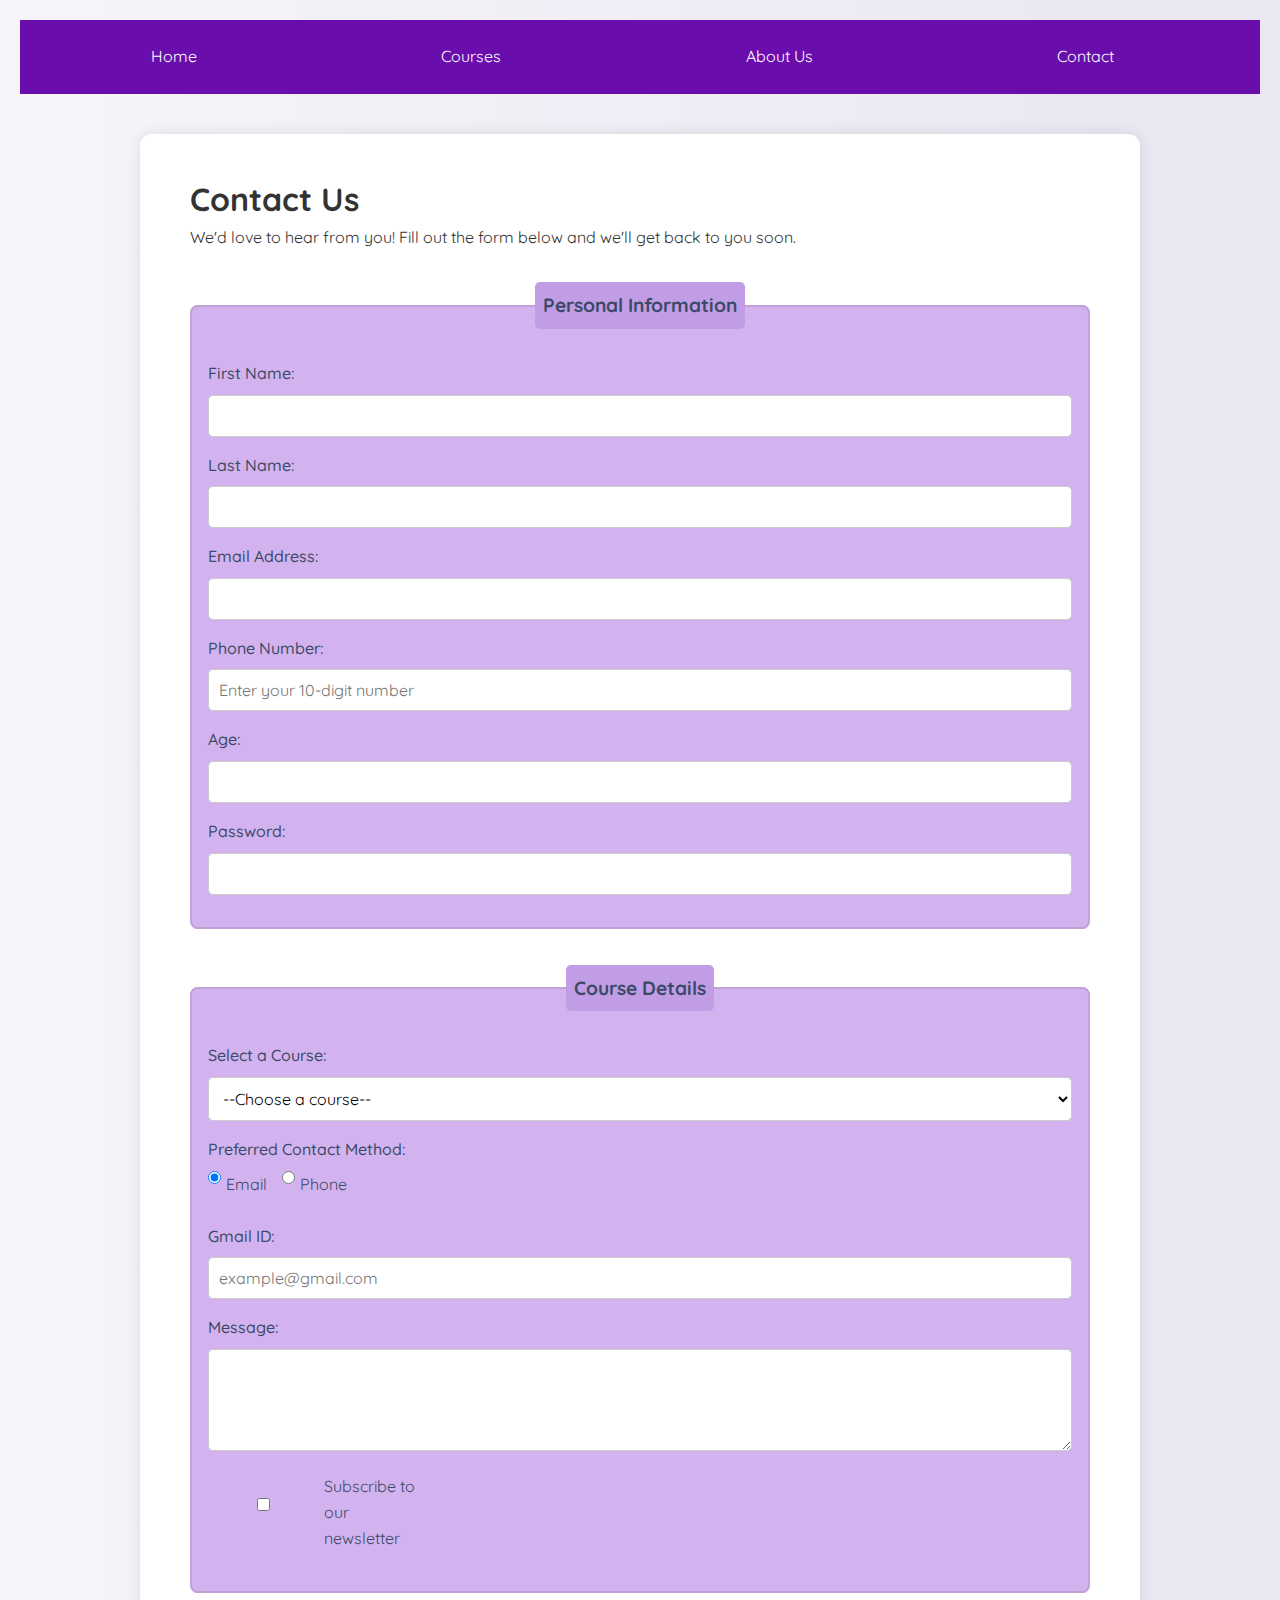
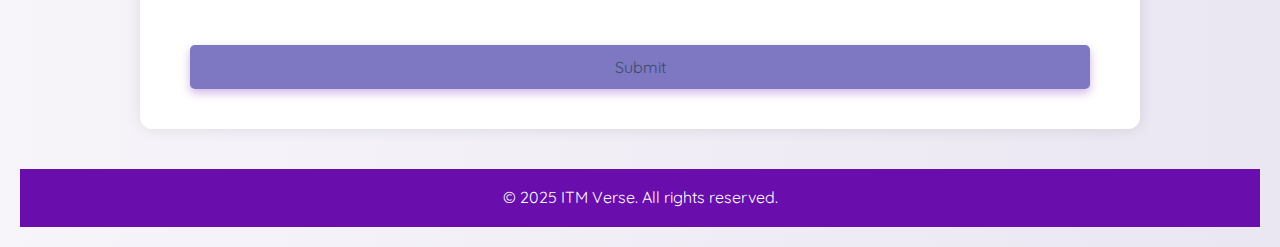
<file: contact.html>
<!DOCTYPE html>
<html lang="en">
<head>
  <meta charset="UTF-8" />
  <meta name="viewport" content="width=device-width, initial-scale=1.0" />
  <meta name="description" content="Contact ITM Verse for course inquiries and support." />
  <title>EduVerse | Contact</title>
  <link rel="stylesheet" href="style.css" />
  <style>
    body {
      font-family: Arial, sans-serif;
      padding: 20px;
      background-color: #f9f9f9;
    }
    nav a {
      margin-right: 15px;
      text-decoration: none;
      color: white;
    }
    .container {
  max-width: 1000px; /* increased width */
  margin: 40px auto;
  background: #fff;
  padding: 40px 50px; /* more left-right space */
  border-radius: 12px;
  box-shadow: 0 0 15px rgba(0, 0, 0, 0.1);
}

    fieldset {
      border: 2px solid rgb(193, 162, 216);
      padding: 1rem;
      background-color:rgb(211, 179, 239) ;
      border-radius: 8px;
      margin-bottom: 20px;
    }
    .fieldset-legend {
      font-size: 1.2rem;
      font-weight: bold;
      color: #3A4A68;
      background-color: rgb(193, 157, 230);
      padding: 0.5rem;
      border-radius: 5px;
      margin-bottom: 1rem;
      text-align: center;
    }
    label {
      font-size: 1rem;
      font-weight: 500;
      color: #3A4A68;
      display: block;
      margin-bottom: 0.5rem;
    }
    input, select, textarea {
      width: 100%;
      padding: 10px;
      border-radius: 5px;
      border: 1px solid #ccc;
      font-size: 1rem;
      background-color: #fff;
      margin-bottom: 1rem;
    }
    .radio-group, .checkbox-group {
      display: flex;
      gap: 15px;
      margin-bottom: 1rem;
    }
    .radio-group label, .checkbox-group label {
      font-weight: normal;
      display: flex;
      align-items: center;
    }
    .radio-group input, .checkbox-group input {
      margin-right: 5px;
    }
    .btn {
      background-color: #7e78c3;
      color: #3A4A68;
      padding: 0.75rem 1.5rem;
      font-size: 1rem;
      border: none;
      border-radius: 5px;
      cursor: pointer;
      transition: background-color 0.3s ease;
    }
    .btn:hover {
      background-color: #EDCA85;
    }
    footer {
      text-align: center;
      margin-top: 40px;
      color: white;
    }
    .hidden {
      display: none;
    }
  </style>
</head>
<body>

  <nav>
    <a href="index.html">Home</a>
    <a href="courses.html">Courses</a>
    <a href="about.html">About Us</a>
    <a href="contact.html">Contact</a>
  </nav>

  <div class="container">
    <h1>Contact Us</h1>
    <p>We'd love to hear from you! Fill out the form below and we'll get back to you soon.</p>

    <form id="contactForm">
      <fieldset>
        <legend class="fieldset-legend">Personal Information</legend>

        <label for="firstName">First Name:</label>
        <input type="text" id="firstName" name="firstName" required />

        <label for="lastName">Last Name:</label>
        <input type="text" id="lastName" name="lastName" required />

        <label for="email">Email Address:</label>
        <input type="email" id="email" name="email" required />

        <label for="phone">Phone Number:</label>
        <input type="tel" id="phone" name="phone" required pattern="[0-9]{10}" placeholder="Enter your 10-digit number" />

        <label for="age">Age:</label>
        <input type="number" id="age" name="age" required min="10" max="100" />

        <label for="password">Password:</label>
        <input type="password" id="password" name="password" required pattern="(?=.*[a-z])(?=.*[A-Z])(?=.*\d)(?=.*[^A-Za-z\d]).{8,}" title="Password must be at least 8 characters long and include 1 uppercase letter, 1 lowercase letter, 1 number, and 1 special character." />

      </fieldset>

      <fieldset>
        <legend class="fieldset-legend">Course Details</legend>

        <label for="course">Select a Course:</label>
        <select id="course" name="course" required>
          <option value="">--Choose a course--</option>
          <option value="web">Web Development</option>
          <option value="data">Data Science</option>
          <option value="uiux">UI/UX Design</option>
          <option value="marketing">Digital Marketing</option>
          <option value="ai">Artificial Intelligence</option>
          <option value="cloud">Cloud Computing</option>
        </select>

        <label>Preferred Contact Method:</label>
        <div class="radio-group">
          <label><input type="radio" name="contact" value="email" checked /> Email</label>
          <label><input type="radio" name="contact" value="phone" /> Phone</label>
        </div>

        <div id="emailFields">
          <label for="gmail">Gmail ID:</label>
          <input type="email" id="gmail" name="gmail" placeholder="example@gmail.com" required />
        </div>

        <div id="phoneFields" class="hidden">
          <label for="altPhone">Alternate Phone Number:</label>
          <input type="tel" id="altPhone" name="altPhone" placeholder="Enter alternate number" />
        </div>

        <label for="message">Message:</label>
        <textarea id="message" name="message" rows="4" required></textarea>

        <div class="checkbox-group">
          <label><input type="checkbox" name="newsletter" required /> Subscribe to our newsletter</label>
        </div>
      </fieldset>

      <button type="submit" class="btn">Submit</button>
    </form>
  </div>

  <footer>
    <p>&copy; 2025 ITM Verse. All rights reserved.</p>
  </footer>

  <script>
    const contactRadios = document.querySelectorAll('input[name="contact"]');
    const emailFields = document.getElementById("emailFields");
    const phoneFields = document.getElementById("phoneFields");

    contactRadios.forEach(radio => {
      radio.addEventListener("change", () => {
        if (radio.value === "email") {
          emailFields.classList.remove("hidden");
          phoneFields.classList.add("hidden");
        } else {
          emailFields.classList.add("hidden");
          phoneFields.classList.remove("hidden");
        }
      });
    });

    document.getElementById('contactForm').addEventListener('submit', function(e) {
      e.preventDefault();

      const message = document.getElementById("message").value;
      if (message.length < 10) {
        alert("Message must be at least 10 characters long.");
        return;
      }

      const email = document.getElementById("email").value;
      if (!email.includes("@")) {
        alert("Please use an email that contains '@'.");
        return;
      }

      const phone = document.getElementById("phone").value;
      if (!/^\d{10}$/.test(phone)) {
        alert("Phone number must be a 10-digit number.");
        return;
      }

      const age = parseInt(document.getElementById("age").value, 10);
      if (isNaN(age) || age < 10 || age > 100) {
        alert("Please enter a valid age between 10 and 100.");
        return;
      }

      const password = document.getElementById("password").value;
      const passwordRegex = /^(?=.*[a-z])(?=.*[A-Z])(?=.*\d)(?=.*[^A-Za-z\d]).{8,}$/;
      if (!passwordRegex.test(password)) {
  alert("Password must be at least 8 characters long and include 1 uppercase letter, 1 lowercase letter, 1 number, and 1 special character.");
  return;
}

      alert("Form submitted successfully!");
      this.reset();
      emailFields.classList.remove("hidden");
      phoneFields.classList.add("hidden");
    });
  </script>

</body>
</html>
</file>
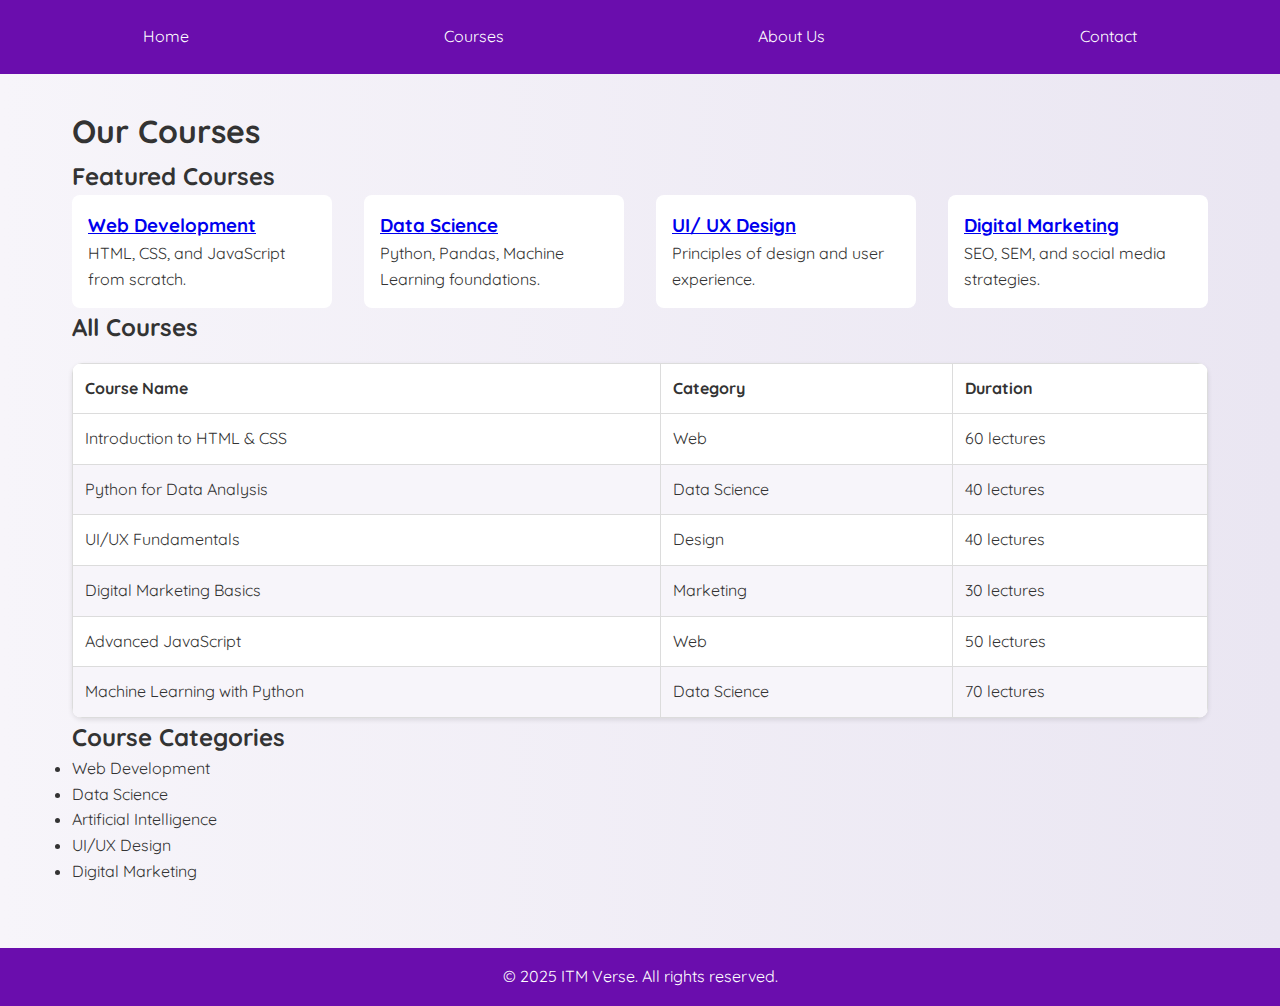
<file: courses.html>
<!DOCTYPE html>
<html lang="en">
<head>
    <meta charset="UTF-8">
    <meta name="viewport" content="width=device-width, initial-scale=1.0">
    <title> EduVerse | Courses </title>
    <link rel="stylesheet" href="style.css" />
    
</head>
<body>

    <nav>
        <a href="index.html"> Home </a>
        <a href="courses.html"> Courses </a>
        <a href="about.html"> About Us </a>
        <a href="contact.html"> Contact </a>
    </nav>

    <div class="container">
        <h1> Our Courses </h1>

        <section>
            <h2> Featured Courses </h2>
            <div class="grid">
                <div style="position: relative; background: white; padding: 1rem; border-radius: 8px;">
                    <h3> <a href="WebDevelopment.html"> Web Development </a> </h3>
                    <p> HTML, CSS, and JavaScript from scratch. </p>
                </div>
                <div style="position: relative; background: white; padding: 1rem; border-radius: 8px;">
                    <h3> <a href="Data_Science.html">Data Science </a></h3>
                    <p> Python, Pandas, Machine Learning foundations. </p>
                </div>
                <div style="position: relative; background: white; padding: 1rem; border-radius: 8px;">
                    <h3> <a href="UX.html"> UI/ UX Design </a> </h3>
                    <p> Principles of design and user experience. </p>
                </div>
                <div style="position: relative; background: white; padding: 1rem; border-radius: 8px;">
                    <h3> <a href="DigitalMarketing.html"> Digital Marketing </a> </h3>
                    <p> SEO, SEM, and social media strategies. </p>
            </div>
        </section>

        <section>
            <h2> All Courses </h2>
            <table>
                <thead>
                    <tr>
                        <th> Course Name </th>
                        <th> Category </th>
                        <th> Duration </th>
                    </tr>
                </thead>
                <tbody>
                    <tr>
                        <td> Introduction to HTML & CSS </td>
                        <td> Web </td>
                        <td> 60 lectures </td>
                    </tr>
                    <tr>
                        <td> Python for Data Analysis </td>
                        <td> Data Science </td>
                        <td> 40 lectures </td>
                    </tr>
                    <tr>
                        <td> UI/UX Fundamentals </td>
                        <td> Design </td>
                        <td> 40 lectures </td>
                    </tr>

                    <tr>
                        <td> Digital Marketing Basics </td>
                        <td> Marketing </td>
                        <td> 30 lectures </td>
                    </tr>
                    <tr>
                        <td> Advanced JavaScript </td>
                        <td> Web </td>
                        <td> 50 lectures </td>
                    </tr>
                    <tr>
                        <td> Machine Learning with Python </td>
                        <td> Data Science </td>
                        <td> 70 lectures </td>
                    </tr>
                </tbody>

            </table>
        </section>

        <section>
            <h2> Course Categories </h2>
            <ul>
                <li> Web Development </li>
                <li> Data Science </li>
                <li> Artificial Intelligence </li>
                <li> UI/UX Design </li>
                <li> Digital Marketing </li>
            </ul>
        </section>
    </div>

    <footer>
        <p> &copy; 2025 ITM Verse. All rights reserved.</p>
    </footer>
    
</body>
</html>
</file>
<file: style.css>
/* =====================
   File: styles.css (Amethyst & Platinum Theme)
====================== */

/* Importing Google Font */
@import url('https://fonts.googleapis.com/css2?family=Quicksand:wght@400;600&display=swap');

/* Basic Reset and Fonts */
* {
  margin: 0;
  padding: 0;
  box-sizing: border-box;
  font-family: 'Quicksand', sans-serif;
}

body {
  line-height: 1.6;
  background: linear-gradient(to right, #f7f5fa, #eae6f2);
  color: #333;
}

/* Navigation */
nav {
  background: #6a0dad;
  padding: 1rem;
  display: flex;
  justify-content: space-around;
  flex-wrap: wrap;
}

nav a {
  color: white;
  text-decoration: none;
  padding: 0.5rem 1rem;
  transition: background-color 0.3s ease, box-shadow 0.3s ease;
  border-radius: 10px;
}

nav a:hover {
  background-color: #5a049d;
  box-shadow: 0 0 10px #6a0dad;
}

/* Hero Section */
.hero {
  background: linear-gradient(to right, rgba(106, 13, 173, 0.6), rgba(220, 220, 220, 0.6)),
              url('images/hero.jpg') no-repeat center center/cover;
  height: 100vh;
  display: flex;
  align-items: center;
  justify-content: center;
  color: white;
  text-align: center;
  flex-direction: column;
  text-shadow: 1px 1px 4px rgba(0, 0, 0, 0.3);
}

.hero h1 {
  font-size: 4rem;
  animation: slideIn 1.2s ease-out;
}

.hero p {
  font-size: 1.5rem;
  margin-top: 1rem;
  animation: fadeIn 2s ease-in;
}

/* Buttons */
.btn, button {
  background: #6a0dad;
  color: white;
  padding: 12px 24px;
  margin-top: 1rem;
  border-radius: 10px;
  transition: background 0.3s ease, box-shadow 0.3s ease;
  cursor: pointer;
  border: none;
  font-size: 1rem;
  box-shadow: 0 4px 10px rgba(106, 13, 173, 0.3);
}

.btn:hover, button:hover {
  background: #5a049d;
  box-shadow: 0 6px 15px rgba(106, 13, 173, 0.5);
}

/* Container & Layout */
.container {
  padding: 2rem;
  max-width: 1200px;
  margin: auto;
}

.grid {
  display: grid;
  grid-template-columns: repeat(auto-fit, minmax(250px, 1fr));
  gap: 2rem;
}

.flex {
  display: flex;
  gap: 2rem;
  flex-wrap: wrap;
}

/* Course Card Styling */
.course-card {
  background: rgba(255, 255, 255, 0.9);
  backdrop-filter: blur(10px);
  border-radius: 20px;
  overflow: hidden;
  box-shadow: 0 8px 20px rgba(0,0,0,0.1);
  transition: transform 0.4s ease;
}

.course-card:hover {
  transform: scale(1.03);
}

.course-card img {
  width: 100%;
  height: 180px;
  object-fit: cover;
}

.course-card h3 {
  padding: 1rem;
  font-size: 1.25rem;
}

/* Table */
table {
  width: 100%;
  border-collapse: collapse;
  margin-top: 1rem;
  background-color: white;
  border-radius: 10px;
  overflow: hidden;
  box-shadow: 0 2px 5px rgba(0,0,0,0.1);
}

th, td {
  padding: 0.75rem;
  border: 1px solid #dcdcdc;
  text-align: left;
}

tr:nth-child(even) {
  background-color: #f7f5fa;
}

/* Form */
form {
  display: flex;
  flex-direction: column;
  gap: 1rem;
  margin-top: 2rem;
}

input, textarea, select {
  padding: 12px;
  border-radius: 10px;
  border: 1px solid #ccc;
  font-size: 1rem;
  width: 100%;
}

input[type="radio"], input[type="checkbox"] {
  margin-right: 0.5rem;
}

label {
  font-weight: 500;
}

/* Video Lessons */
.video-list iframe {
  width: 100%;
  height: 250px;
  border-radius: 10px;
}

/* Instructor Profile */
.instructor {
  text-align: center;
}

.instructor img {
  width: 150px;
  border-radius: 50%;
  margin-bottom: 1rem;
}

/* FAQ Section */
details {
  margin-bottom: 1rem;
  background-color: #fff;
  padding: 1rem;
  border-radius: 10px;
  box-shadow: 0 2px 5px rgba(0,0,0,0.1);
}

details summary {
  font-weight: bold;
  cursor: pointer;
  outline: none;
}

details[open] summary::after {
  content: "▲";
  float: right;
}

details summary::after {
  content: "▼";
  float: right;
  font-size: 0.8rem;
}

/* Footer */
footer {
  text-align: center;
  padding: 1rem;
  background: #6a0dad;
  color: white;
  margin-top: 2rem;
}

/* Animations */
@keyframes fadeIn {
  from { opacity: 0; transform: translateY(20px); }
  to { opacity: 1; transform: translateY(0); }
}

@keyframes slideIn {
  from { transform: translateY(-50px); opacity: 0; }
  to { transform: translateY(0); opacity: 1; }
}

/* Responsive Design */
@media (max-width: 768px) {
  nav {
    flex-direction: column;
    align-items: center;
  }

  .hero h1 {
    font-size: 2.5rem;
  }

  .grid {
    grid-template-columns: 1fr;
  }

  .video-list iframe {
    height: 200px;
  }
}
</file>
